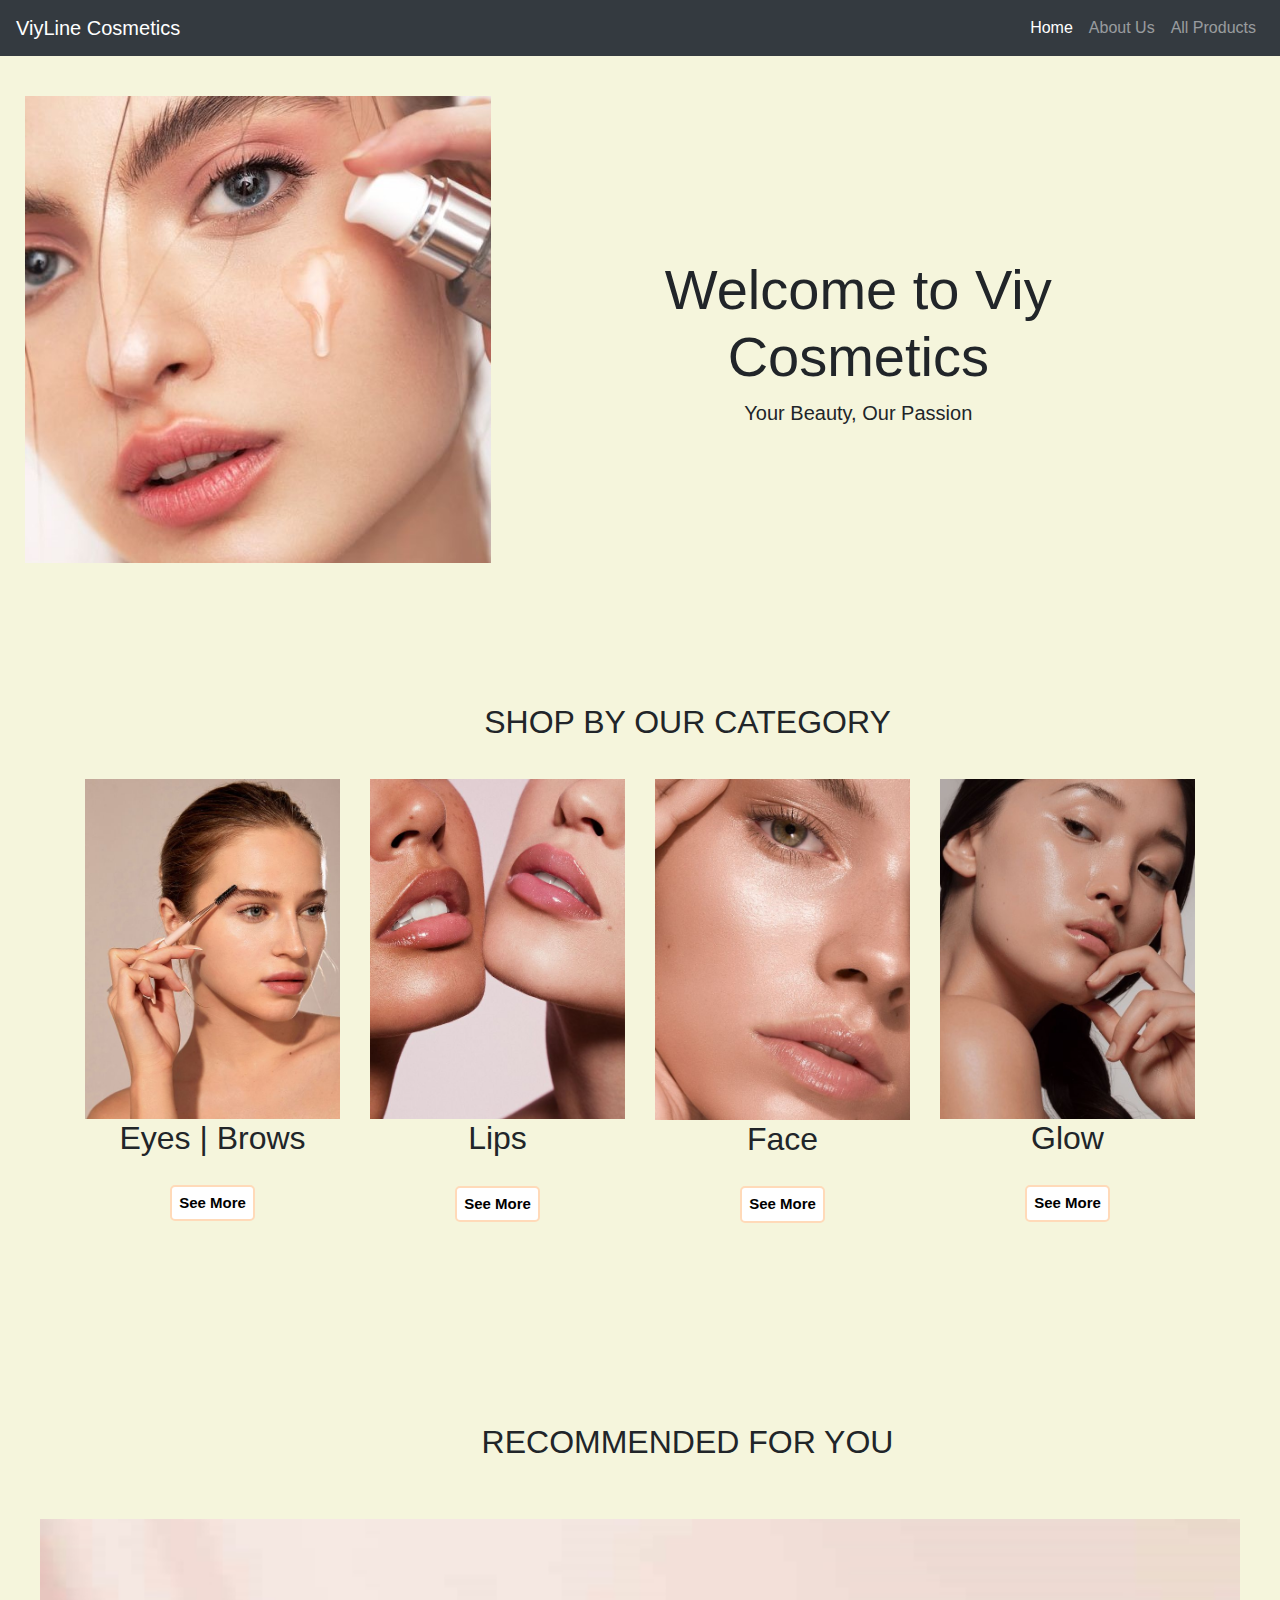
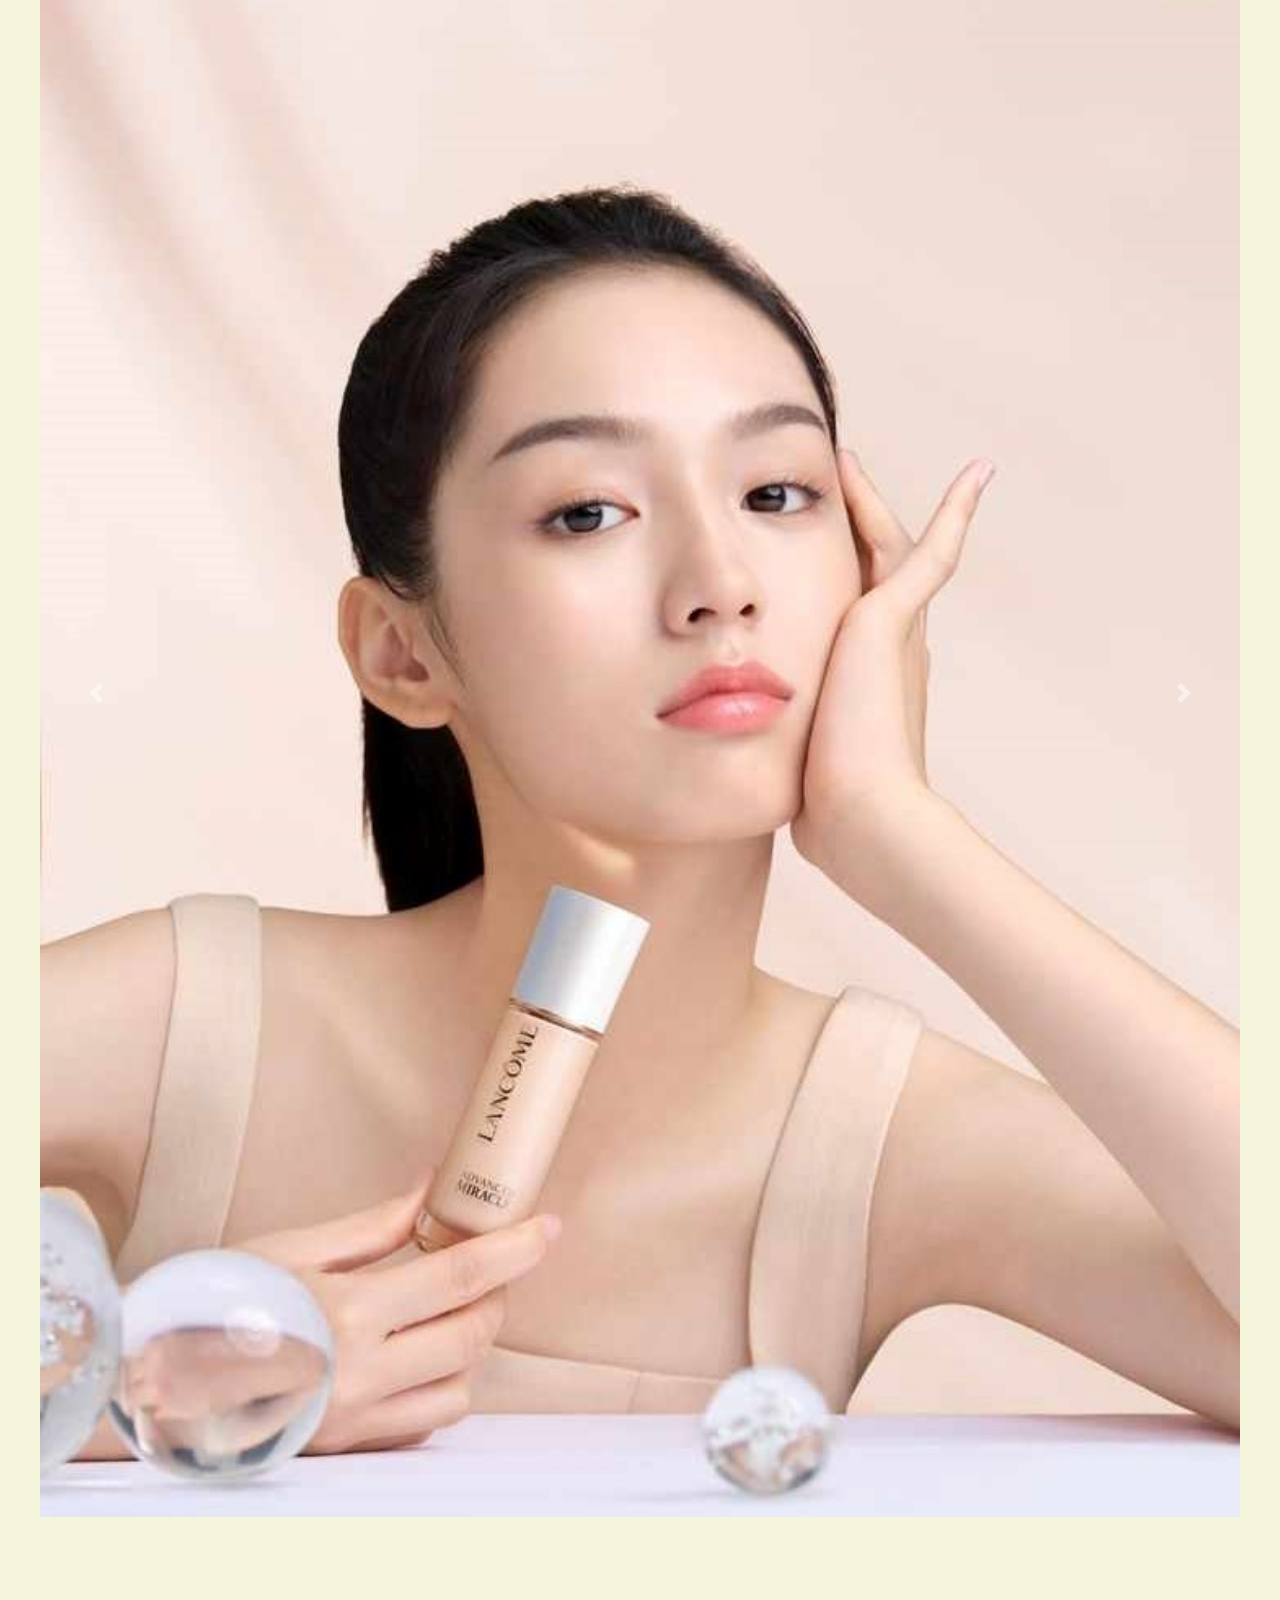
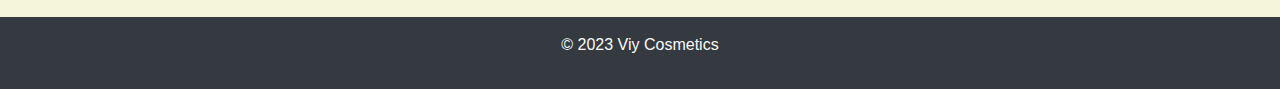
<file: index.html>
<!DOCTYPE html>
<html lang="en">
<head>
    <meta charset="UTF-8">
    <meta name="viewport" content="width=device-width, initial-scale=1, shrink-to-fit=no">
    <link rel="stylesheet" href="https://maxcdn.bootstrapcdn.com/bootstrap/4.0.0/css/bootstrap.min.css">
    <link rel="stylesheet" href="index.css">
    <title>Viy Cosmetics</title>
</head>
<body>

<!-- Navigation Bar -->
<nav class="navbar navbar-expand-lg navbar-dark bg-dark fixed-top">
    <a class="navbar-brand" href="#">ViyLine Cosmetics</a>
    <button class="navbar-toggler" type="button" data-toggle="collapse" data-target="#navbarNav" aria-controls="navbarNav" aria-expanded="false" aria-label="Toggle navigation">
        <span class="navbar-toggler-icon"></span>
    </button>
    <div class="collapse navbar-collapse" id="navbarNav">
        <ul class="navbar-nav ml-auto">
            <li class="nav-item active">
                <a class="nav-link" href="index.html">Home</a>
            </li>
            <li class="nav-item">
                <a class="nav-link" href="about.html">About Us</a>
            </li>
            <li class="nav-item">
                <a class="nav-link" href="product.html">All Products</a>
            </li>
        </ul>
    </div>
</nav>

<!-- Home Section -->
<div class="d-grind text-center">
    <div class="row">
        <div class="col-lg-5 home-section">
            <img src="image/cosmetic.jpg" alt="Viy Cosmetics Logo" class="img-fluid">
        </div>
        <div class="col-lg-6 text-center home-content">
            <h2 class="display-4">Welcome to Viy Cosmetics</h2>
            <p class="lead">Your Beauty, Our Passion</p>
        </div>
    </div>
</section>

<div class="container">
    <div class="row">
        <div class="col-lg-9 offset-lg-2 text-center product-section">
            <h2 class="display-8">SHOP BY OUR CATEGORY</h2>
        </div>
        <div class="col-md-3 product-image">
            <img src="image/eyebrow.jpg" alt="Viy Cosmetics Logo" class="img-fluid opacity-image">
            <h2>Eyes | Brows</h2>
            <!-- Button Section -->
    <div class="row -custom-button">
        <div class="col-lg-8 offset-lg-2">
            <a href="eyebrows.html" class="btn custom-button">See More</a>
        </div>
    </div>

        </div>
        <div class="col-md-3 product-image">
            <img src="image/lips.jpg" alt="Viy Cosmetics Logo" class="img-fluid opacity-image">
            <h2>Lips</h2>
            <!-- Button Section -->
    <div class="row -custom-button">
        <div class="col-lg-8 offset-lg-2">
            <a href="lips.html" class="btn custom-button">See More</a>
        </div>
    </div>
        </div>
        <div class="col-md-3 product-image">
            <img src="image/face.jpg" alt="Viy Cosmetics Logo" class="img-fluid opacity-image">
            <h2>Face</h2>
            <!-- Button Section -->
    <div class="row -custom-button">
        <div class="col-lg-8 offset-lg-2">
            <a href="face.html" class="btn custom-button">See More</a>
        </div>
    </div>

        </div>
        <div class="col-md-3 product-image">
            <img src="image/glow.jpg" alt="Viy Cosmetics Logo" class="img-fluid opacity-image">
            <h2>Glow</h2>
            <!-- Button Section -->
    <div class="row -custom-button">
        <div class="col-lg-8 offset-lg-2">
            <a href="glow.html" class="btn custom-button">See More</a>
        </div>
    </div>

        </div>
    </div>
</div>

<div class="container">
    <div class="row">
        <div class="col-lg-9 offset-lg-2 text-center recommend-section">
            <h2 class="display-8">RECOMMENDED FOR YOU</h2>
        </div>
    </div>
</div>

<!-- Image Carousel -->
<div id="imageCarousel" class="carousel slide" data-ride="carousel">
    <div class="carousel-inner">
        <div class="carousel-item active">
            <img src="image/slide1.jpg" class="d-block w-100" alt="Slide 1">
        </div>
        <div class="carousel-item">
            <img src="image/slide2.jpg" class="d-block w-100" alt="Slide 2">
        </div>
        <div class="carousel-item">
            <img src="image/slide3.jpg" class="d-block w-100" alt="Slide 3">
        </div>
    </div>
    <a class="carousel-control-prev" href="#imageCarousel" role="button" data-slide="prev">
        <span class="carousel-control-prev-icon" aria-hidden="true"></span>
        <span class="sr-only">Previous</span>
    </a>
    <a class="carousel-control-next" href="#imageCarousel" role="button" data-slide="next">
        <span class="carousel-control-next-icon" aria-hidden="true"></span>
        <span class="sr-only">Next</span>
    </a>
</div>


<!-- Footer -->
<footer class="bg-dark text-light text-center py-3 footer-section">
    <p>&copy; 2023 Viy Cosmetics</p>
</footer>

<!-- Bootstrap JavaScript and dependencies (optional) -->
<script src="https://code.jquery.com/jquery-3.2.1.slim.min.js"></script>
<script src="https://cdnjs.cloudflare.com/ajax/libs/popper.js/1.12.9/umd/popper.min.js"></script>
<script src="https://maxcdn.bootstrapcdn.com/bootstrap/4.0.0/js/bootstrap.min.js"></script>

</body>
</html>
</file>
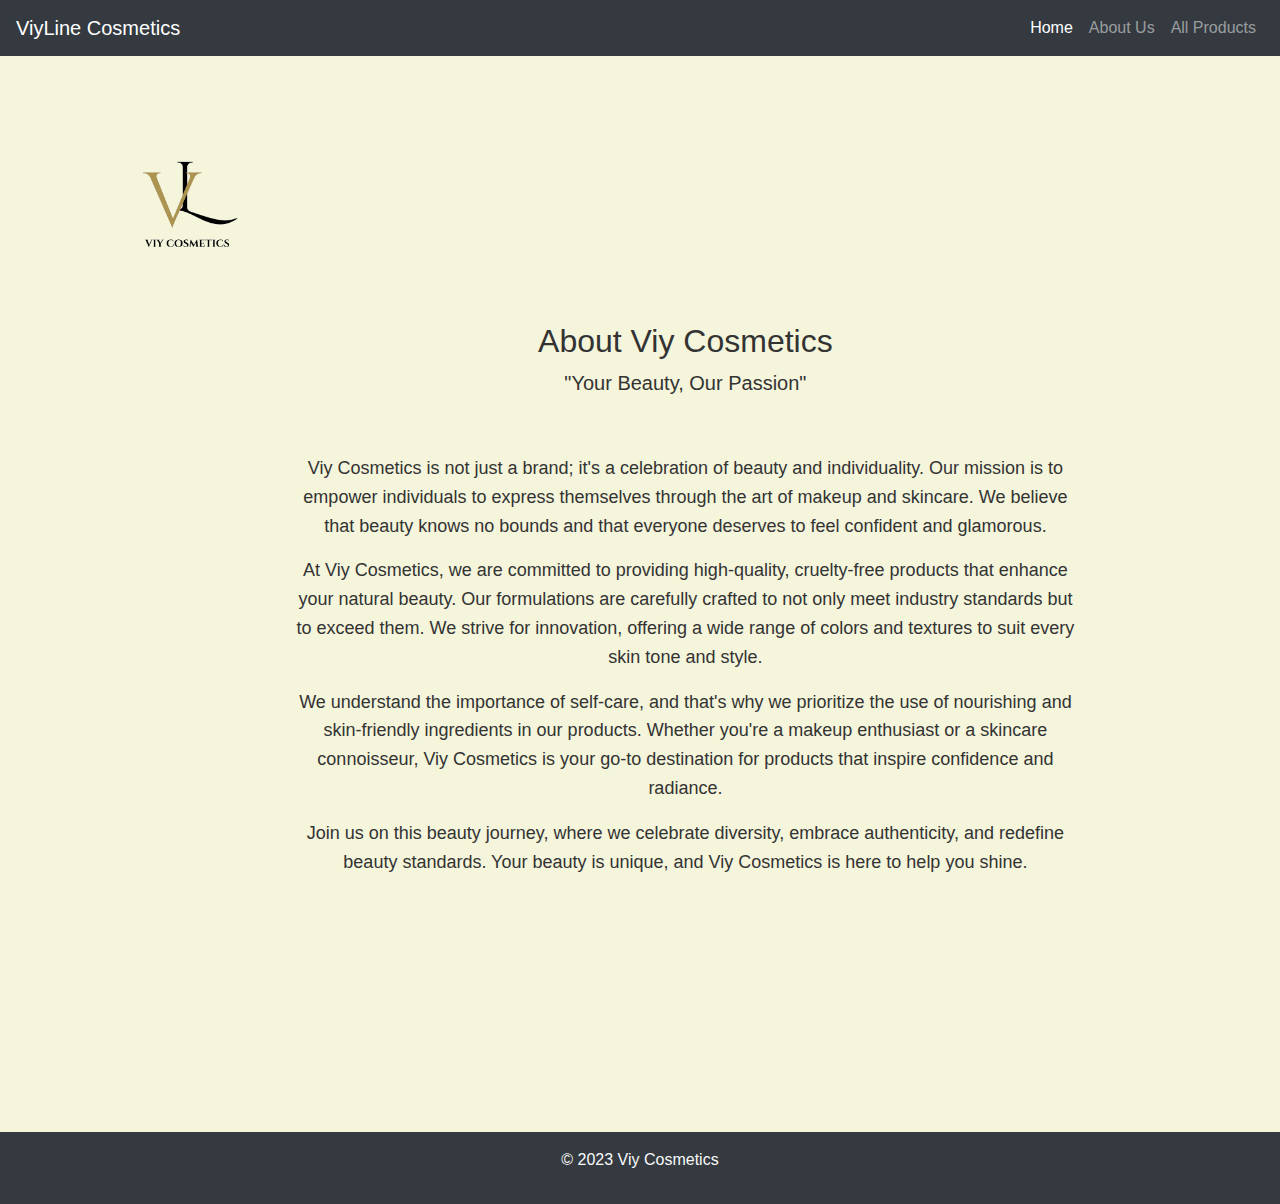
<file: about.html>
<!DOCTYPE html>
<html lang="en">
<head>
    <meta charset="UTF-8">
    <meta name="viewport" content="width=device-width, initial-scale=1, shrink-to-fit=no">
    <link rel="stylesheet" href="https://maxcdn.bootstrapcdn.com/bootstrap/4.0.0/css/bootstrap.min.css">
    <link rel="stylesheet" href="about.css">
    <title>About Us - Your Brand</title>
    <body>

        <!-- Navigation Bar -->
        <nav class="navbar navbar-expand-lg navbar-dark bg-dark fixed-top">
            <a class="navbar-brand" href="#">ViyLine Cosmetics</a>
            <button class="navbar-toggler" type="button" data-toggle="collapse" data-target="#navbarNav" aria-controls="navbarNav" aria-expanded="false" aria-label="Toggle navigation">
                <span class="navbar-toggler-icon"></span>
            </button>
            <div class="collapse navbar-collapse" id="navbarNav">
                <ul class="navbar-nav ml-auto">
                    <li class="nav-item active">
                        <a class="nav-link" href="index.html">Home</a>
                    </li>
                    <li class="nav-item">
                        <a class="nav-link" href="about.html">About Us</a>
                    </li>
                    <li class="nav-item">
                        <a class="nav-link" href="product.html">All Products</a>
                    </li>
                </ul>
            </div>
        </nav>


    <section class="container my-4 about-section">
        <div class="row">
            <div class="col-md-2 about-image">
                <img src="image/logo.png" alt="Viy Cosmetics Logo" class="img-fluid">
            </div>
            <div class="col-md-9 offset-lg-2 text-center about-section">
                <h2 class="display-9">About Viy Cosmetics</h2>
                <p class="lead">"Your Beauty, Our Passion"</p>
            </div>        
            <div class="col-lg-9 offset-lg-2 text-center about-content">
                <p>Viy Cosmetics is not just a brand; it's a celebration of beauty and individuality. Our mission is to empower individuals to express themselves through the art of makeup and skincare. We believe that beauty knows no bounds and that everyone deserves to feel confident and glamorous.</p>
                <p>At Viy Cosmetics, we are committed to providing high-quality, cruelty-free products that enhance your natural beauty. Our formulations are carefully crafted to not only meet industry standards but to exceed them. We strive for innovation, offering a wide range of colors and textures to suit every skin tone and style.</p>
                <p>We understand the importance of self-care, and that's why we prioritize the use of nourishing and skin-friendly ingredients in our products. Whether you're a makeup enthusiast or a skincare connoisseur, Viy Cosmetics is your go-to destination for products that inspire confidence and radiance.</p>
                <p>Join us on this beauty journey, where we celebrate diversity, embrace authenticity, and redefine beauty standards. Your beauty is unique, and Viy Cosmetics is here to help you shine.</p>
            </div>
        </div>
    </section>
    
    <!-- Footer -->
    <footer class="bg-dark text-light text-center py-3 footer-section">
        <p>&copy; 2023 Viy Cosmetics</p>
    </footer>

<!-- Bootstrap JavaScript and dependencies (optional) -->
<script src="https://code.jquery.com/jquery-3.2.1.slim.min.js"></script>
<script src="https://cdnjs.cloudflare.com/ajax/libs/popper.js/1.12.9/umd/popper.min.js"></script>
<script src="https://maxcdn.bootstrapcdn.com/bootstrap/4.0.0/js/bootstrap.min.js"></script>

</head>
<body>
</file>
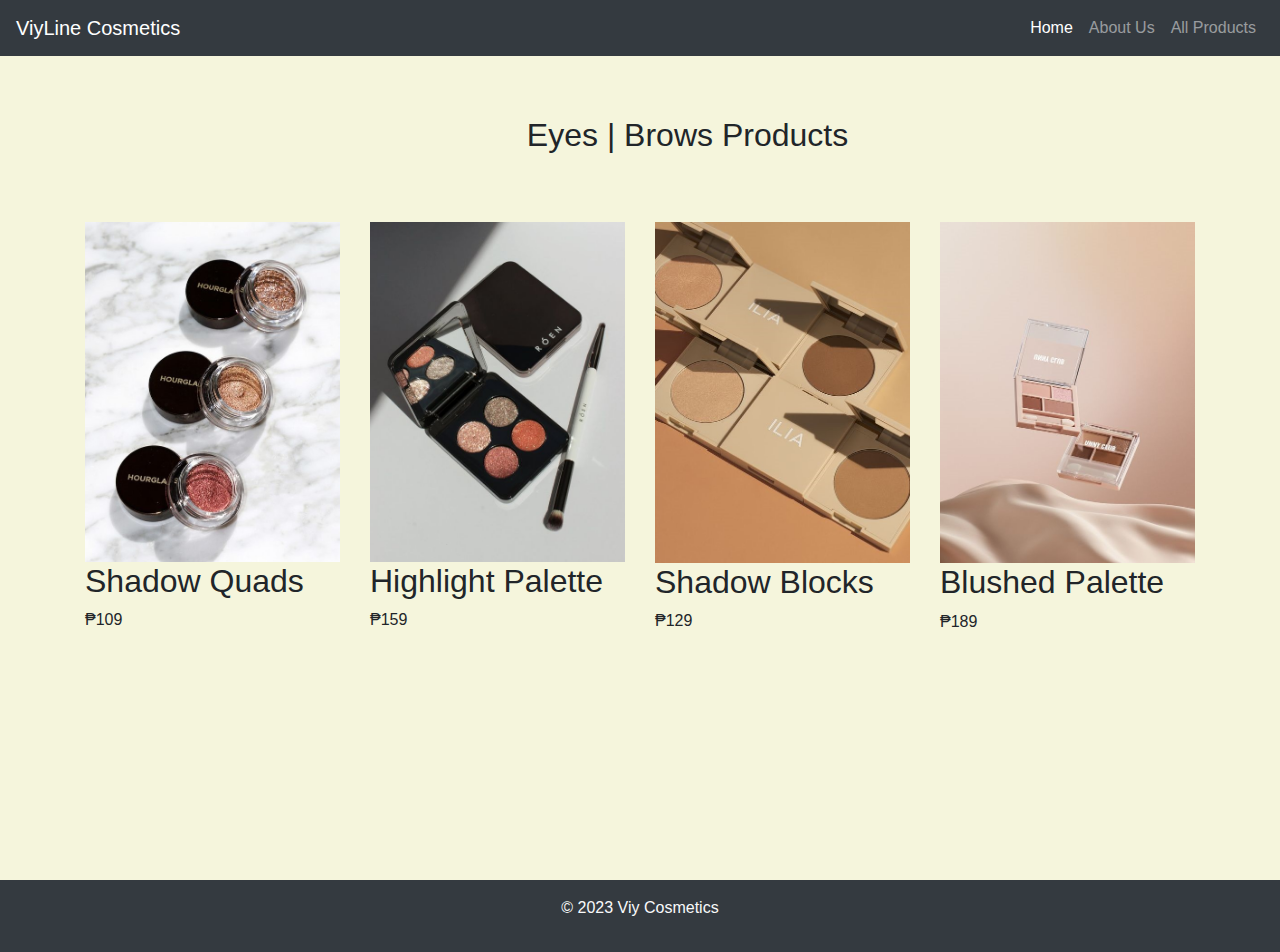
<file: eyebrows.html>
<!DOCTYPE html>
<html lang="en">
<head>
    <meta charset="UTF-8">
    <meta name="viewport" content="width=device-width, initial-scale=1, shrink-to-fit=no">
    <link rel="stylesheet" href="https://maxcdn.bootstrapcdn.com/bootstrap/4.0.0/css/bootstrap.min.css">
    <link rel="stylesheet" href="eyebrows.css">

    <title>Products - Viy Cosmetics</title>

    <body>

        <!-- Navigation Bar -->
        <nav class="navbar navbar-expand-lg navbar-dark bg-dark fixed-top">
            <a class="navbar-brand" href="#">ViyLine Cosmetics</a>
            <button class="navbar-toggler" type="button" data-toggle="collapse" data-target="#navbarNav" aria-controls="navbarNav" aria-expanded="false" aria-label="Toggle navigation">
                <span class="navbar-toggler-icon"></span>
            </button>
            <div class="collapse navbar-collapse" id="navbarNav">
                <ul class="navbar-nav ml-auto">
                    <li class="nav-item active">
                        <a class="nav-link" href="index.html">Home</a>
                    </li>
                    <li class="nav-item">
                        <a class="nav-link" href="about.html">About Us</a>
                    </li>
                    <li class="nav-item">
                        <a class="nav-link" href="product.html">All Products</a>
                    </li>
                </ul>
            </div>
        </nav>

    <div class="container">
        <div class="row">
            <div class="col-lg-9 offset-lg-2 text-center product-section">
                <h2 class="display-6"> Eyes | Brows Products</h2>
            </div>
            <div class="col-md-3 product-item">
                <img src="image/productone.jpg" alt="Viy Cosmetics Logo" class="img-fluid opacity-image">
                <h2>Shadow Quads</h2>
                <p>₱109</p>
            </div>
            <div class="col-md-3 product-item">
                <img src="image/product2.jpg" alt="Viy Cosmetics Logo" class="img-fluid opacity-image">
                <h2>Highlight Palette</h2>
                <p>₱159</p>
            </div>
            <div class="col-md-3 product-item">
                <img src="image/product3.jpg" alt="Viy Cosmetics Logo" class="img-fluid opacity-image">
                <h2>Shadow Blocks</h2>
                <p>₱129</p>
            </div>
            <div class="col-md-3 product-item">
                <img src="image/product4.jpg" alt="Viy Cosmetics Logo" class="img-fluid opacity-image">
                <h2>Blushed Palette</h2>
                <p>₱189</p>
            </div>
        </div>
    </div>
    
    <!-- Footer -->
    <footer class="bg-dark text-light text-center py-3 footer-section">
        <p>&copy; 2023 Viy Cosmetics</p>
    </footer>
<!-- Bootstrap JavaScript and dependencies (optional) -->
<script src="https://code.jquery.com/jquery-3.2.1.slim.min.js"></script>
<script src="https://cdnjs.cloudflare.com/ajax/libs/popper.js/1.12.9/umd/popper.min.js"></script>
<script src="https://maxcdn.bootstrapcdn.com/bootstrap/4.0.0/js/bootstrap.min.js"></script>

</head>
<body>
</file>
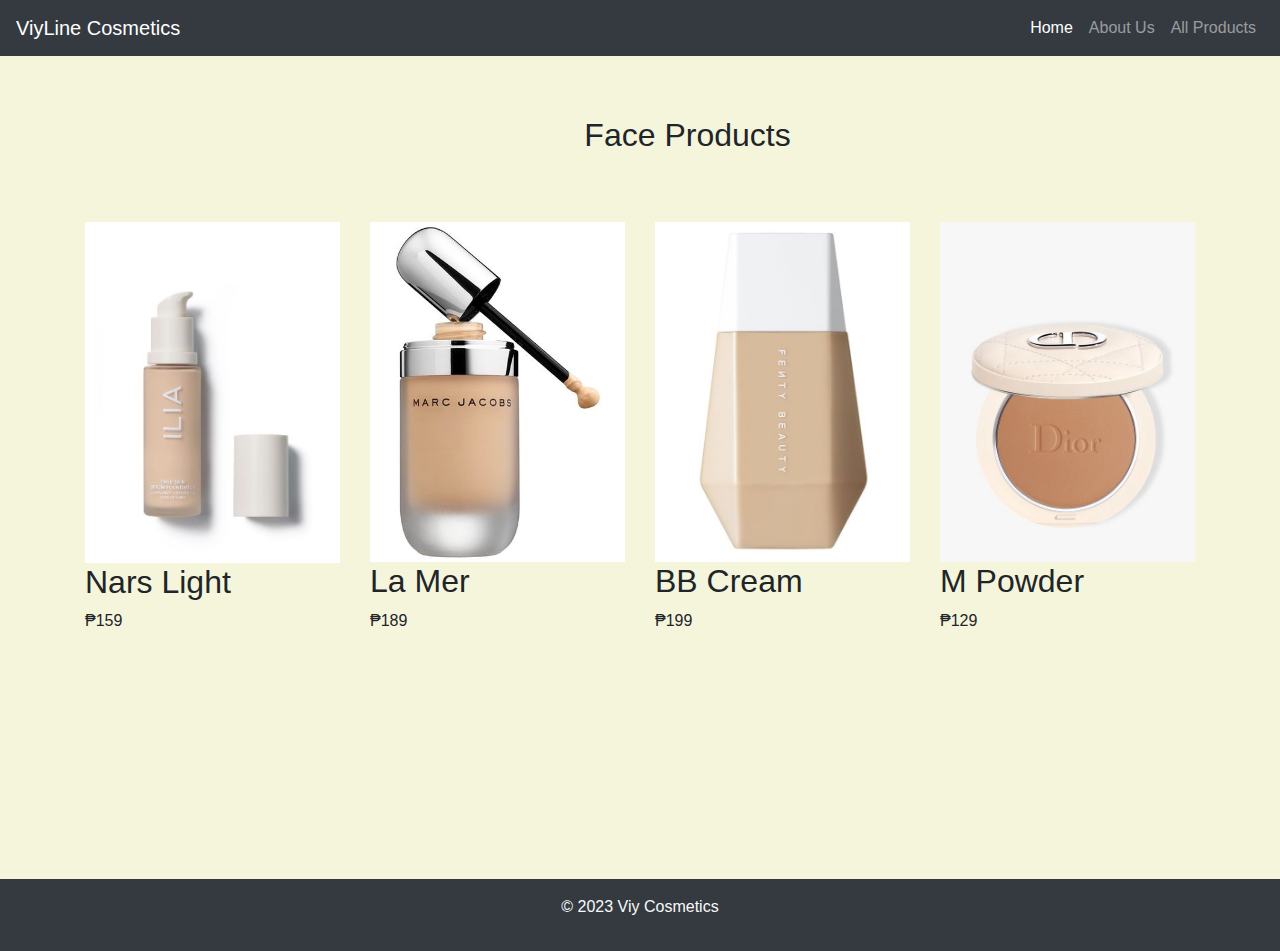
<file: face.html>
<!DOCTYPE html>
<html lang="en">
<head>
    <meta charset="UTF-8">
    <meta name="viewport" content="width=device-width, initial-scale=1, shrink-to-fit=no">
    <link rel="stylesheet" href="https://maxcdn.bootstrapcdn.com/bootstrap/4.0.0/css/bootstrap.min.css">
    <link rel="stylesheet" href="face.css">
    <title>Products - Viy Cosmetics</title>

    <body>

        <!-- Navigation Bar -->
        <nav class="navbar navbar-expand-lg navbar-dark bg-dark fixed-top">
            <a class="navbar-brand" href="#">ViyLine Cosmetics</a>
            <button class="navbar-toggler" type="button" data-toggle="collapse" data-target="#navbarNav" aria-controls="navbarNav" aria-expanded="false" aria-label="Toggle navigation">
                <span class="navbar-toggler-icon"></span>
            </button>
            <div class="collapse navbar-collapse" id="navbarNav">
                <ul class="navbar-nav ml-auto">
                    <li class="nav-item active">
                        <a class="nav-link" href="index.html">Home</a>
                    </li>
                    <li class="nav-item">
                        <a class="nav-link" href="about.html">About Us</a>
                    </li>
                    <li class="nav-item">
                        <a class="nav-link" href="product.html">All Products</a>
                    </li>
                </ul>
            </div>
        </nav>

    <div class="container">
        <div class="row">
            <div class="col-lg-9 offset-lg-2 text-center product-section">
                <h2 class="display-6">Face Products</h2>
            </div>
            <div class="col-md-3 product-item">
                <img src="image/product9.jpg" alt="Viy Cosmetics Logo" class="img-fluid opacity-image">
                <h2>Nars Light</h2>
                <p>₱159</p>
            </div>
            <div class="col-md-3 product-item">
                <img src="image/product10.jpg" alt="Viy Cosmetics Logo" class="img-fluid opacity-image">
                <h2>La Mer</h2>
                <p>₱189</p>
            </div>
            <div class="col-md-3 product-item">
                <img src="image/product11.jpg" alt="Viy Cosmetics Logo" class="img-fluid opacity-image">
                <h2>BB Cream</h2>
                <p>₱199</p>
            </div>
            <div class="col-md-3 product-item">
                <img src="image/product12.jpg" alt="Viy Cosmetics Logo" class="img-fluid opacity-image">
                <h2>M Powder</h2>
                <p>₱129</p>
            </div>
        </div>
    </div>
    
    <!-- Footer -->
    <footer class="bg-dark text-light text-center py-3 footer-section">
        <p>&copy; 2023 Viy Cosmetics</p>
    </footer>
<!-- Bootstrap JavaScript and dependencies (optional) -->
<script src="https://code.jquery.com/jquery-3.2.1.slim.min.js"></script>
<script src="https://cdnjs.cloudflare.com/ajax/libs/popper.js/1.12.9/umd/popper.min.js"></script>
<script src="https://maxcdn.bootstrapcdn.com/bootstrap/4.0.0/js/bootstrap.min.js"></script>

</head>
<body>
</file>
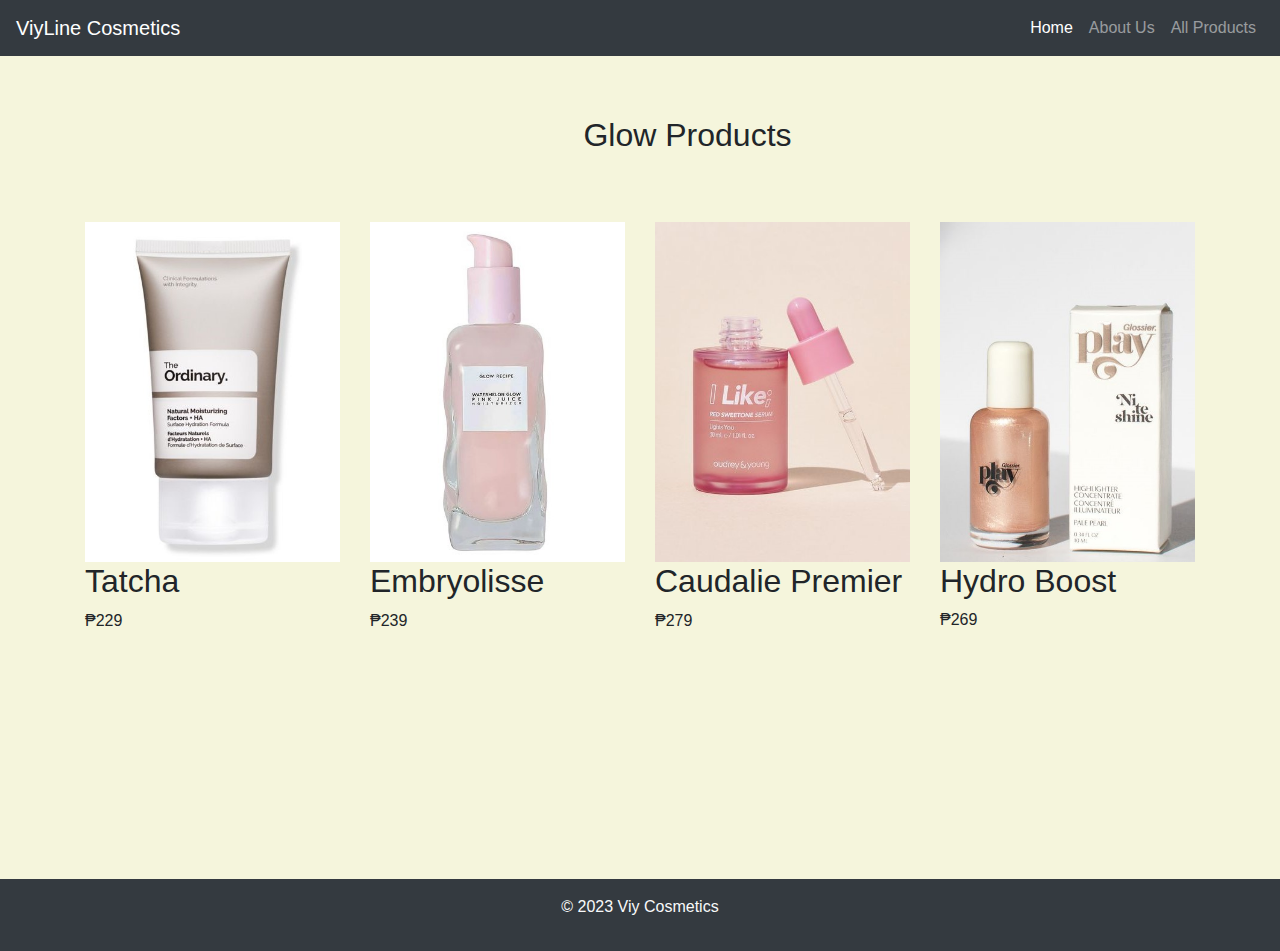
<file: glow.html>
<!DOCTYPE html>
<html lang="en">
<head>
    <meta charset="UTF-8">
    <meta name="viewport" content="width=device-width, initial-scale=1, shrink-to-fit=no">
    <link rel="stylesheet" href="https://maxcdn.bootstrapcdn.com/bootstrap/4.0.0/css/bootstrap.min.css">
    <link rel="stylesheet" href="glow.css">
    <title>Products - Viy Cosmetics</title>

    <body>

        <!-- Navigation Bar -->
        <nav class="navbar navbar-expand-lg navbar-dark bg-dark fixed-top">
            <a class="navbar-brand" href="#">ViyLine Cosmetics</a>
            <button class="navbar-toggler" type="button" data-toggle="collapse" data-target="#navbarNav" aria-controls="navbarNav" aria-expanded="false" aria-label="Toggle navigation">
                <span class="navbar-toggler-icon"></span>
            </button>
            <div class="collapse navbar-collapse" id="navbarNav">
                <ul class="navbar-nav ml-auto">
                    <li class="nav-item active">
                        <a class="nav-link" href="index.html">Home</a>
                    </li>
                    <li class="nav-item">
                        <a class="nav-link" href="about.html">About Us</a>
                    </li>
                    <li class="nav-item">
                        <a class="nav-link" href="product.html">All Products</a>
                    </li>
                </ul>
            </div>
        </nav>

    <div class="container">
        <div class="row">
            <div class="col-lg-9 offset-lg-2 text-center product-section">
                <h2 class="display-6">Glow Products</h2>
            </div>
            <div class="col-md-3 product-item">
                <img src="image/product13.jpg" alt="Viy Cosmetics Logo" class="img-fluid opacity-image">
                <h2>Tatcha</h2>
                <p>₱229</p>
            </div>
            <div class="col-md-3 product-item">
                <img src="image/product14.jpg" alt="Viy Cosmetics Logo" class="img-fluid opacity-image">
                <h2>Embryolisse</h2>
                <p>₱239</p>
            </div>
            <div class="col-md-3 product-item">
                <img src="image/product15.jpg" alt="Viy Cosmetics Logo" class="img-fluid opacity-image">
                <h2>Caudalie Premier</h2>
                <p>₱279</p>
            </div>
            <div class="col-md-3 product-item">
                <img src="image/product16.jpg" alt="Viy Cosmetics Logo" class="img-fluid opacity-image">
                <h2>Hydro Boost</h2>
                <p>₱269</p>
            </div>
        </div>
    </div>
    
    <!-- Footer -->
    <footer class="bg-dark text-light text-center py-3 footer-section">
        <p>&copy; 2023 Viy Cosmetics</p>
    </footer>
<!-- Bootstrap JavaScript and dependencies (optional) -->
<script src="https://code.jquery.com/jquery-3.2.1.slim.min.js"></script>
<script src="https://cdnjs.cloudflare.com/ajax/libs/popper.js/1.12.9/umd/popper.min.js"></script>
<script src="https://maxcdn.bootstrapcdn.com/bootstrap/4.0.0/js/bootstrap.min.js"></script>

</head>
<body>
</file>
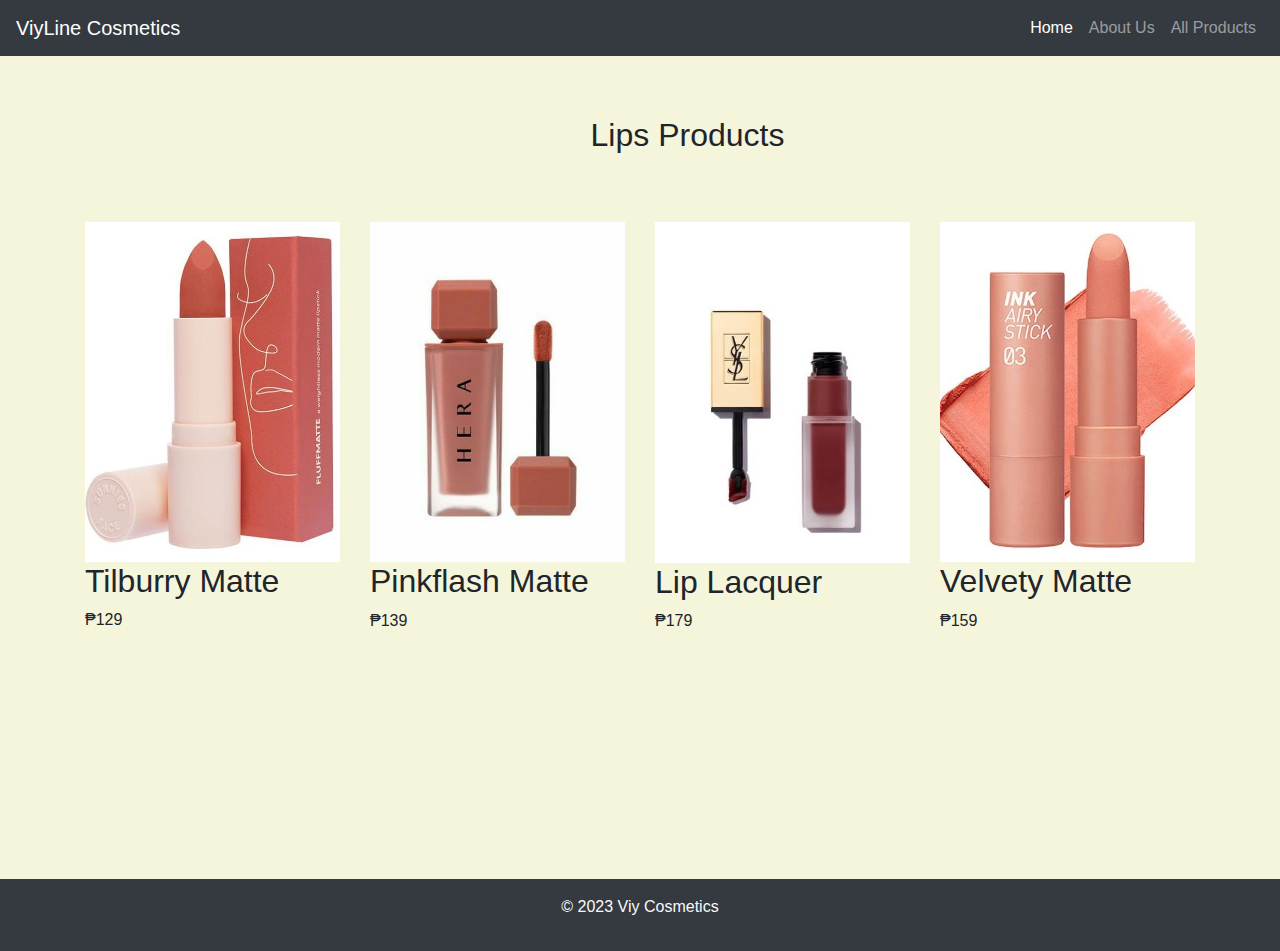
<file: lips.html>
<!DOCTYPE html>
<html lang="en">
<head>
    <meta charset="UTF-8">
    <meta name="viewport" content="width=device-width, initial-scale=1, shrink-to-fit=no">
    <link rel="stylesheet" href="https://maxcdn.bootstrapcdn.com/bootstrap/4.0.0/css/bootstrap.min.css">
    <link rel="stylesheet" href="lips.css">
    <title>Products - Viy Cosmetics</title>

    <body>

        <!-- Navigation Bar -->
        <nav class="navbar navbar-expand-lg navbar-dark bg-dark fixed-top">
            <a class="navbar-brand" href="#">ViyLine Cosmetics</a>
            <button class="navbar-toggler" type="button" data-toggle="collapse" data-target="#navbarNav" aria-controls="navbarNav" aria-expanded="false" aria-label="Toggle navigation">
                <span class="navbar-toggler-icon"></span>
            </button>
            <div class="collapse navbar-collapse" id="navbarNav">
                <ul class="navbar-nav ml-auto">
                    <li class="nav-item active">
                        <a class="nav-link" href="index.html">Home</a>
                    </li>
                    <li class="nav-item">
                        <a class="nav-link" href="about.html">About Us</a>
                    </li>
                    <li class="nav-item">
                        <a class="nav-link" href="product.html">All Products</a>
                    </li>
                </ul>
            </div>
        </nav>

    <div class="container">
        <div class="row">
            <div class="col-lg-9 offset-lg-2 text-center product-section">
                <h2 class="display-6">Lips Products</h2>
            </div>
            <div class="col-md-3 product-item">
                <img src="image/product5.jpg" alt="Viy Cosmetics Logo" class="img-fluid opacity-image">
                <h2>Tilburry Matte</h2>
                <p>₱129</p>
            </div>
            <div class="col-md-3 product-item">
                <img src="image/product6.jpg" alt="Viy Cosmetics Logo" class="img-fluid opacity-image">
                <h2>Pinkflash Matte</h2>
                <p>₱139</p>
            </div>
            <div class="col-md-3 product-item">
                <img src="image/product7.jpg" alt="Viy Cosmetics Logo" class="img-fluid opacity-image">
                <h2>Lip Lacquer</h2>
                <p>₱179</p>
            </div>
            <div class="col-md-3 product-item">
                <img src="image/product8.jpg" alt="Viy Cosmetics Logo" class="img-fluid opacity-image">
                <h2>Velvety Matte</h2>
                <p>₱159</p>
            </div>
        </div>
    </div>
    
    <!-- Footer -->
    <footer class="bg-dark text-light text-center py-3 footer-section">
        <p>&copy; 2023 Viy Cosmetics</p>
    </footer>
<!-- Bootstrap JavaScript and dependencies (optional) -->
<script src="https://code.jquery.com/jquery-3.2.1.slim.min.js"></script>
<script src="https://cdnjs.cloudflare.com/ajax/libs/popper.js/1.12.9/umd/popper.min.js"></script>
<script src="https://maxcdn.bootstrapcdn.com/bootstrap/4.0.0/js/bootstrap.min.js"></script>

</head>
<body>
</file>
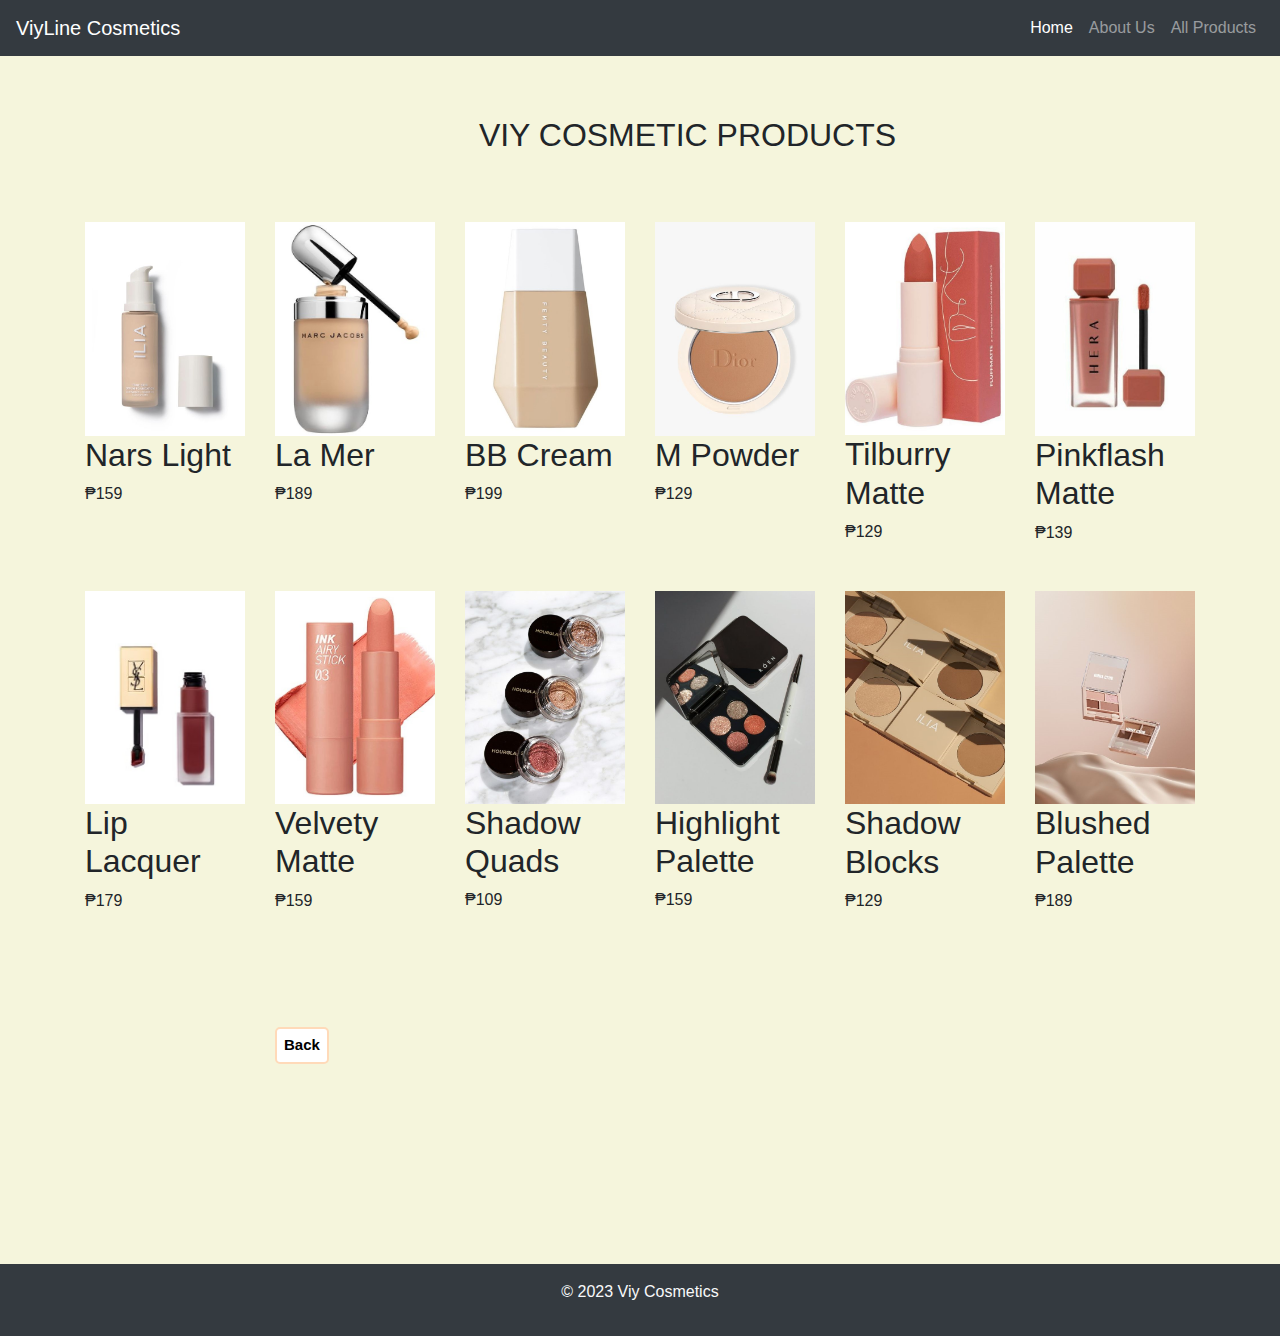
<file: nextproduct.html>
<!DOCTYPE html>
<html lang="en">
<head>
    <meta charset="UTF-8">
    <meta name="viewport" content="width=device-width, initial-scale=1, shrink-to-fit=no">
    <link rel="stylesheet" href="https://maxcdn.bootstrapcdn.com/bootstrap/4.0.0/css/bootstrap.min.css">
    <link rel="stylesheet" href="nextproduct.css">
    <title>Products - Viy Cosmetics</title>

    <body>

        <!-- Navigation Bar -->
        <nav class="navbar navbar-expand-lg navbar-dark bg-dark fixed-top">
            <a class="navbar-brand" href="#">ViyLine Cosmetics</a>
            <button class="navbar-toggler" type="button" data-toggle="collapse" data-target="#navbarNav" aria-controls="navbarNav" aria-expanded="false" aria-label="Toggle navigation">
                <span class="navbar-toggler-icon"></span>
            </button>
            <div class="collapse navbar-collapse" id="navbarNav">
                <ul class="navbar-nav ml-auto">
                    <li class="nav-item active">
                        <a class="nav-link" href="index.html">Home</a>
                    </li>
                    <li class="nav-item">
                        <a class="nav-link" href="about.html">About Us</a>
                    </li>
                    <li class="nav-item">
                        <a class="nav-link" href="product.html">All Products</a>
                    </li>
                </ul>
            </div>
        </nav>

    <div class="container">
        <div class="row">
            <div class="col-lg-9 offset-lg-2 text-center product-section">
                <h2 class="display-6">VIY COSMETIC PRODUCTS</h2>
            </div>
            <div class="col-md-2 product-item">
                <img src="image/product9.jpg" alt="Viy Cosmetics Logo" class="img-fluid opacity-image">
                <h2>Nars Light</h2>
                <p>₱159</p>
            </div>
            <div class="col-md-2 product-item">
                <img src="image/product10.jpg" alt="Viy Cosmetics Logo" class="img-fluid opacity-image">
                <h2>La Mer</h2>
                <p>₱189</p>
            </div>
            <div class="col-md-2 product-item">
                <img src="image/product11.jpg" alt="Viy Cosmetics Logo" class="img-fluid opacity-image">
                <h2>BB Cream</h2>
                <p>₱199</p>
            </div>
            <div class="col-md-2 product-item">
                <img src="image/product12.jpg" alt="Viy Cosmetics Logo" class="img-fluid opacity-image">
                <h2>M Powder</h2>
                <p>₱129</p>
            </div>
            <div class="col-md-2 product-item">
                <img src="image/product5.jpg" alt="Viy Cosmetics Logo" class="img-fluid opacity-image">
                <h2>Tilburry Matte</h2>
                <p>₱129</p>
            </div>
            <div class="col-md-2 product-item">
                <img src="image/product6.jpg" alt="Viy Cosmetics Logo" class="img-fluid opacity-image">
                <h2>Pinkflash Matte</h2>
                <p>₱139</p>
            </div>
            <div class="col-md-2 product-item">
                <img src="image/product7.jpg" alt="Viy Cosmetics Logo" class="img-fluid opacity-image">
                <h2>Lip Lacquer</h2>
                <p>₱179</p>
            </div>
            <div class="col-md-2 product-item">
                <img src="image/product8.jpg" alt="Viy Cosmetics Logo" class="img-fluid opacity-image">
                <h2>Velvety Matte</h2>
                <p>₱159</p>
            </div>
            <div class="col-md-2 product-item">
                <img src="image/productone.jpg" alt="Viy Cosmetics Logo" class="img-fluid opacity-image">
                <h2>Shadow Quads</h2>
                <p>₱109</p>
            </div>
            <div class="col-md-2 product-item">
                <img src="image/product2.jpg" alt="Viy Cosmetics Logo" class="img-fluid opacity-image">
                <h2>Highlight Palette</h2>
                <p>₱159</p>
            </div>
            <div class="col-md-2 product-item">
                <img src="image/product3.jpg" alt="Viy Cosmetics Logo" class="img-fluid opacity-image">
                <h2>Shadow Blocks</h2>
                <p>₱129</p>
            </div>
            <div class="col-md-2 product-item">
                <img src="image/product4.jpg" alt="Viy Cosmetics Logo" class="img-fluid opacity-image">
                <h2>Blushed Palette</h2>
                <p>₱189</p>
            </div>
            
        </div>
    </div>
    <!-- Button Section -->
    <section class="container my-5 button-section">
        <div class="row">
            <div class="col-lg-8 offset-lg-2">
                <a href="product.html" class="custom-button">Back</a>
            </div>
        </div>
    </section>
    
    <!-- Footer -->
    <footer class="bg-dark text-light text-center py-3 footer-section">
        <p>&copy; 2023 Viy Cosmetics</p>
    </footer>
<!-- Bootstrap JavaScript and dependencies (optional) -->
<script src="https://code.jquery.com/jquery-3.2.1.slim.min.js"></script>
<script src="https://cdnjs.cloudflare.com/ajax/libs/popper.js/1.12.9/umd/popper.min.js"></script>
<script src="https://maxcdn.bootstrapcdn.com/bootstrap/4.0.0/js/bootstrap.min.js"></script>

</head>
<body>
</file>
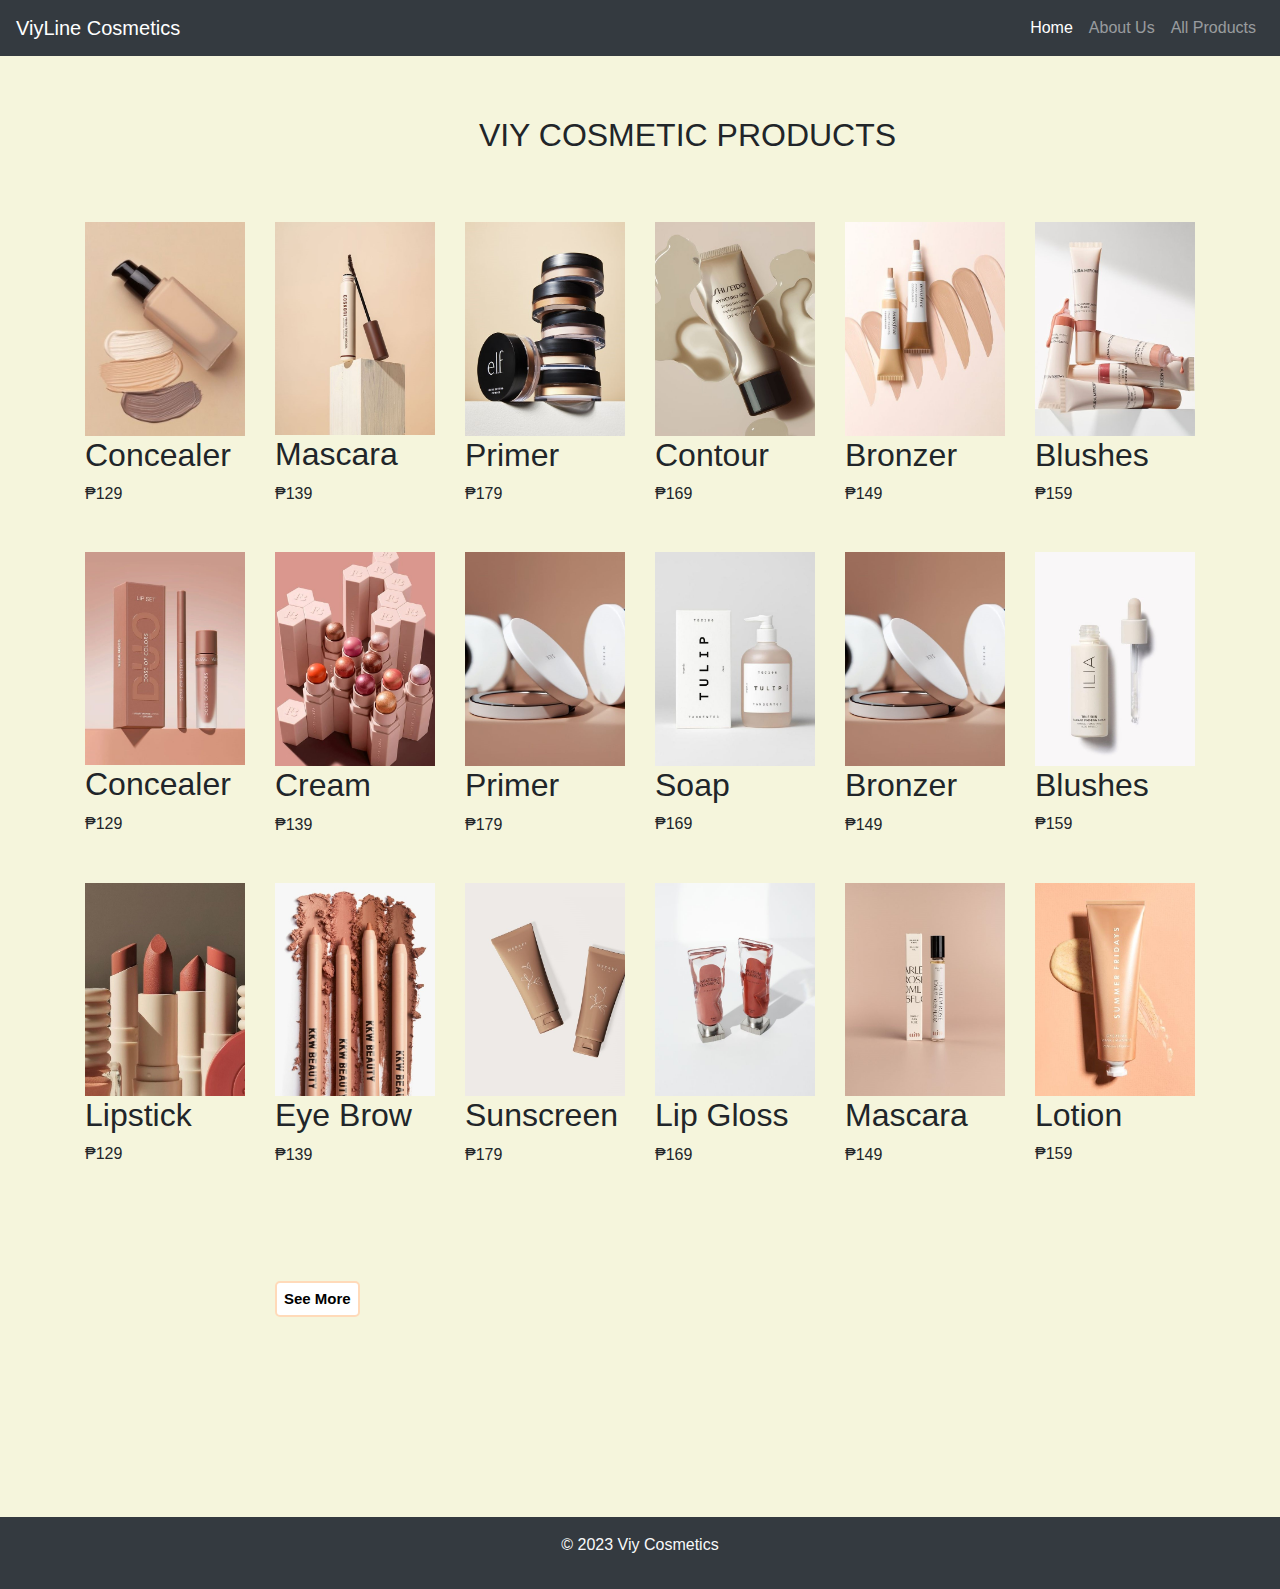
<file: product.html>
<!DOCTYPE html>
<html lang="en">
<head>
    <meta charset="UTF-8">
    <meta name="viewport" content="width=device-width, initial-scale=1, shrink-to-fit=no">
    <link rel="stylesheet" href="https://maxcdn.bootstrapcdn.com/bootstrap/4.0.0/css/bootstrap.min.css">
    <link rel="stylesheet" href="product.css">
    <title>Products - Viy Cosmetics</title>

    <body>

        <!-- Navigation Bar -->
        <nav class="navbar navbar-expand-lg navbar-dark bg-dark fixed-top">
            <a class="navbar-brand" href="#">ViyLine Cosmetics</a>
            <button class="navbar-toggler" type="button" data-toggle="collapse" data-target="#navbarNav" aria-controls="navbarNav" aria-expanded="false" aria-label="Toggle navigation">
                <span class="navbar-toggler-icon"></span>
            </button>
            <div class="collapse navbar-collapse" id="navbarNav">
                <ul class="navbar-nav ml-auto">
                    <li class="nav-item active">
                        <a class="nav-link" href="index.html">Home</a>
                    </li>
                    <li class="nav-item">
                        <a class="nav-link" href="about.html">About Us</a>
                    </li>
                    <li class="nav-item">
                        <a class="nav-link" href="product.html">All Products</a>
                    </li>
                </ul>
            </div>
        </nav>

    <div class="container">
        <div class="row">
            <div class="col-lg-9 offset-lg-2 text-center product-section">
                <h2 class="display-6">VIY COSMETIC PRODUCTS</h2>
            </div>
            <div class="col-md-2 product-item">
                <img src="image/cosmetic1.jpg" alt="Viy Cosmetics Logo" class="img-fluid opacity-image">
                <h2>Concealer</h2>
                <p>₱129</p>
            </div>
            <div class="col-md-2 product-item">
                <img src="image/cosmetic2.jpg" alt="Viy Cosmetics Logo" class="img-fluid opacity-image">
                <h2>Mascara</h2>
                <p>₱139</p>
            </div>
            <div class="col-md-2 product-item">
                <img src="image/cosmetic3.jpg" alt="Viy Cosmetics Logo" class="img-fluid opacity-image">
                <h2>Primer</h2>
                <p>₱179</p>
            </div>
            <div class="col-md-2 product-item">
                <img src="image/cosmetic4.jpg" alt="Viy Cosmetics Logo" class="img-fluid opacity-image">
                <h2>Contour</h2>
                <p>₱169</p>
            </div>
            <div class="col-md-2 product-item">
                <img src="image/cosmetic5.jpg" alt="Viy Cosmetics Logo" class="img-fluid opacity-image">
                <h2>Bronzer</h2>
                <p>₱149</p>
            </div>
            <div class="col-md-2 product-item">
                <img src="image/cosmetic6.jpg" alt="Viy Cosmetics Logo" class="img-fluid opacity-image">
                <h2>Blushes</h2>
                <p>₱159</p>
            </div>
            <div class="col-md-2 product-item">
                <img src="image/cosmetic7.jpg" alt="Viy Cosmetics Logo" class="img-fluid opacity-image">
                <h2>Concealer</h2>
                <p>₱129</p>
            </div>
            <div class="col-md-2 product-item">
                <img src="image/cosmetic8.jpg" alt="Viy Cosmetics Logo" class="img-fluid opacity-image">
                <h2>Cream</h2>
                <p>₱139</p>
            </div>
            <div class="col-md-2 product-item">
                <img src="image/cosmetic9.jpg" alt="Viy Cosmetics Logo" class="img-fluid opacity-image">
                <h2>Primer</h2>
                <p>₱179</p>
            </div>
            <div class="col-md-2 product-item">
                <img src="image/cosmetic18.jpg" alt="Viy Cosmetics Logo" class="img-fluid opacity-image">
                <h2>Soap</h2>
                <p>₱169</p>
            </div>
            <div class="col-md-2 product-item">
                <img src="image/cosmetic9.jpg" alt="Viy Cosmetics Logo" class="img-fluid opacity-image">
                <h2>Bronzer</h2>
                <p>₱149</p>
            </div>
            <div class="col-md-2 product-item">
                <img src="image/cosmetic17.jpg" alt="Viy Cosmetics Logo" class="img-fluid opacity-image">
                <h2>Blushes</h2>
                <p>₱159</p>
            </div>
            <div class="col-md-2 product-item">
                <img src="image/cosmetic11.jpg" alt="Viy Cosmetics Logo" class="img-fluid opacity-image">
                <h2>Lipstick</h2>
                <p>₱129</p>
            </div>
            <div class="col-md-2 product-item">
                <img src="image/cosmetic12.jpg" alt="Viy Cosmetics Logo" class="img-fluid opacity-image">
                <h2>Eye Brow</h2>
                <p>₱139</p>
            </div>
            <div class="col-md-2 product-item">
                <img src="image/cosmetic13.jpg" alt="Viy Cosmetics Logo" class="img-fluid opacity-image">
                <h2>Sunscreen</h2>
                <p>₱179</p>
            </div>
            <div class="col-md-2 product-item">
                <img src="image/cosmetic14.jpg" alt="Viy Cosmetics Logo" class="img-fluid opacity-image">
                <h2>Lip Gloss</h2>
                <p>₱169</p>
            </div>
            <div class="col-md-2 product-item">
                <img src="image/cosmetic15.jpg" alt="Viy Cosmetics Logo" class="img-fluid opacity-image">
                <h2>Mascara</h2>
                <p>₱149</p>
            </div>
            <div class="col-md-2 product-item">
                <img src="image/cosmetic16.jpg" alt="Viy Cosmetics Logo" class="img-fluid opacity-image">
                <h2>Lotion</h2>
                <p>₱159</p>
            </div>
            
        </div>
    </div>
    <!-- Button Section -->
    <section class="container my-5 button-section">
        <div class="row">
            <div class="col-lg-8 offset-lg-2">
                <a href="nextproduct.html" class="custom-button">See More</a>
            </div>
        </div>
    </section>
    
    <!-- Footer -->
    <footer class="bg-dark text-light text-center py-3 footer-section">
        <p>&copy; 2023 Viy Cosmetics</p>
    </footer>
<!-- Bootstrap JavaScript and dependencies (optional) -->
<script src="https://code.jquery.com/jquery-3.2.1.slim.min.js"></script>
<script src="https://cdnjs.cloudflare.com/ajax/libs/popper.js/1.12.9/umd/popper.min.js"></script>
<script src="https://maxcdn.bootstrapcdn.com/bootstrap/4.0.0/js/bootstrap.min.js"></script>

</head>
<body>
</file>
<file: index.css>
body {
    padding-top: 56px; 
    background-color: beige;
}
.home-section {
    padding: 40px; 
    margin-bottom: 50px;
}
.home-image {
    margin-bottom: 20px; 
}
.home-content {
    margin-top: 200px;        
}
.product-section{
    margin-bottom: 30px;
    margin-top: 50px;
}
.product-image{
    margin-bottom: 50px;
}
.custom-button {
    display: inline-block;
    padding: 5px 7px;
    font-size: 15px;
    font-weight: bold;
    text-align: center;
    text-decoration: none;
    border: 2px solid peachpuff;
    color: black;
    background-color: #fff;
    border-radius: 5px;
    transition: background-color 0.3s, color 0.3s;
    margin-top: 20px;
}
.custom-button:hover {
    background-color: peachpuff;
    color: #fff;
}
.opacity-image {
transition: opacity 0.3s ease-in-out;
}
.opacity-image:hover {
opacity: 0.7;
}
.footer-section{
    margin-top: 100px;
}
.carousel-item img {
    width: 100%;
    height:auto;
    margin-top: 50px;
    padding-right: 40px;
    padding-left: 40px;
}
.recommend-section{
    margin-top: 150px;
}
</file>
<file: about.css>
body {
    padding-top: 56px; 
    background-color: beige;
}
.about-section {
    padding: 60px 0; 
    text-align: center; 
}
.about-section {
    color: #333;; 
    font-size: 36px; 
    padding: 40px; 
}
.about-content {
    color: #333; 
    font-size: 18px; 
    line-height: 1.6; 
}
.about-image {
    margin-bottom: 10px;
}
.footer-section{
    margin-top: 200px;
}
</file>
<file: eyebrows.css>
body {
    padding-top: 56px; 
    background-color: beige;
}

.product-section {
    padding: 60px 0; 
    text-align: center; 
}

.product-item {
    margin-bottom: 30px; 
}

.opacity-image {
transition: opacity 0.3s ease-in-out;
}

.opacity-image:hover {
opacity: 0.7;
}
.footer-section{
    margin-top: 200px;
}
</file>
<file: face.css>
body {
    padding-top: 56px; 
    background-color: beige;
}

.product-section {
    padding: 60px 0;
    text-align: center; 
}

.product-item {
    margin-bottom: 30px; 
}

.opacity-image {
transition: opacity 0.3s ease-in-out;
}

.opacity-image:hover {
opacity: 0.7;
}
.footer-section{
    margin-top: 200px;
}
</file>
<file: glow.css>
body {
    padding-top: 56px; 
    background-color: beige;
}

.product-section {
    padding: 60px 0; 
    text-align: center; 
}

.product-item {
    margin-bottom: 30px; 
}

.opacity-image {
transition: opacity 0.3s ease-in-out;
}

.opacity-image:hover {
opacity: 0.7;
}
.footer-section{
    margin-top: 200px;
}
</file>
<file: lips.css>
body {
    padding-top: 56px; 
    background-color: beige;
}

.product-section {
    padding: 60px 0; 
    text-align: center; 
}

.product-item {
    margin-bottom: 30px;
}

.opacity-image {
transition: opacity 0.3s ease-in-out;
}

.opacity-image:hover {
opacity: 0.7;
}
.footer-section{
    margin-top: 200px;
}
</file>
<file: nextproduct.css>
body {
    padding-top: 56px; 
    background-color: beige;
}
.product-section {
    padding: 60px 0; 
    text-align: center; 
}
.product-item {
    margin-bottom: 30px; 
}
.opacity-image {
transition: opacity 0.3s ease-in-out;
}
.opacity-image:hover {
opacity: 0.7;
}
.custom-button {
    display: inline-block;
    padding: 5px 7px;
    font-size: 15px;
    font-weight: bold;
    text-align: center;
    text-decoration: none;
    border: 2px solid peachpuff;
    color: black;
    background-color: #fff;
    border-radius: 5px;
    transition: background-color 0.3s, color 0.3s;
    margin-top: 20px;
}
.footer-section{
    margin-top: 200px;
}
</file>
<file: product.css>
body {
    padding-top: 56px; 
    background-color: beige;
}
.product-section {
    padding: 60px 0; 
    text-align: center; 
}
.product-item {
    margin-bottom: 30px; 
}
.opacity-image {
transition: opacity 0.3s ease-in-out;
}
.opacity-image:hover {
opacity: 0.7;
}
.custom-button {
    display: inline-block;
    padding: 5px 7px;
    font-size: 15px;
    font-weight: bold;
    text-align: center;
    text-decoration: none;
    border: 2px solid peachpuff;
    color: black;
    background-color: #fff;
    border-radius: 5px;
    transition: background-color 0.3s, color 0.3s;
    margin-top: 20px;
}

.custom-button:hover {
    background-color: peachpuff;
    color: #fff;
}
.footer-section{
    margin-top: 200px;
}
</file>
